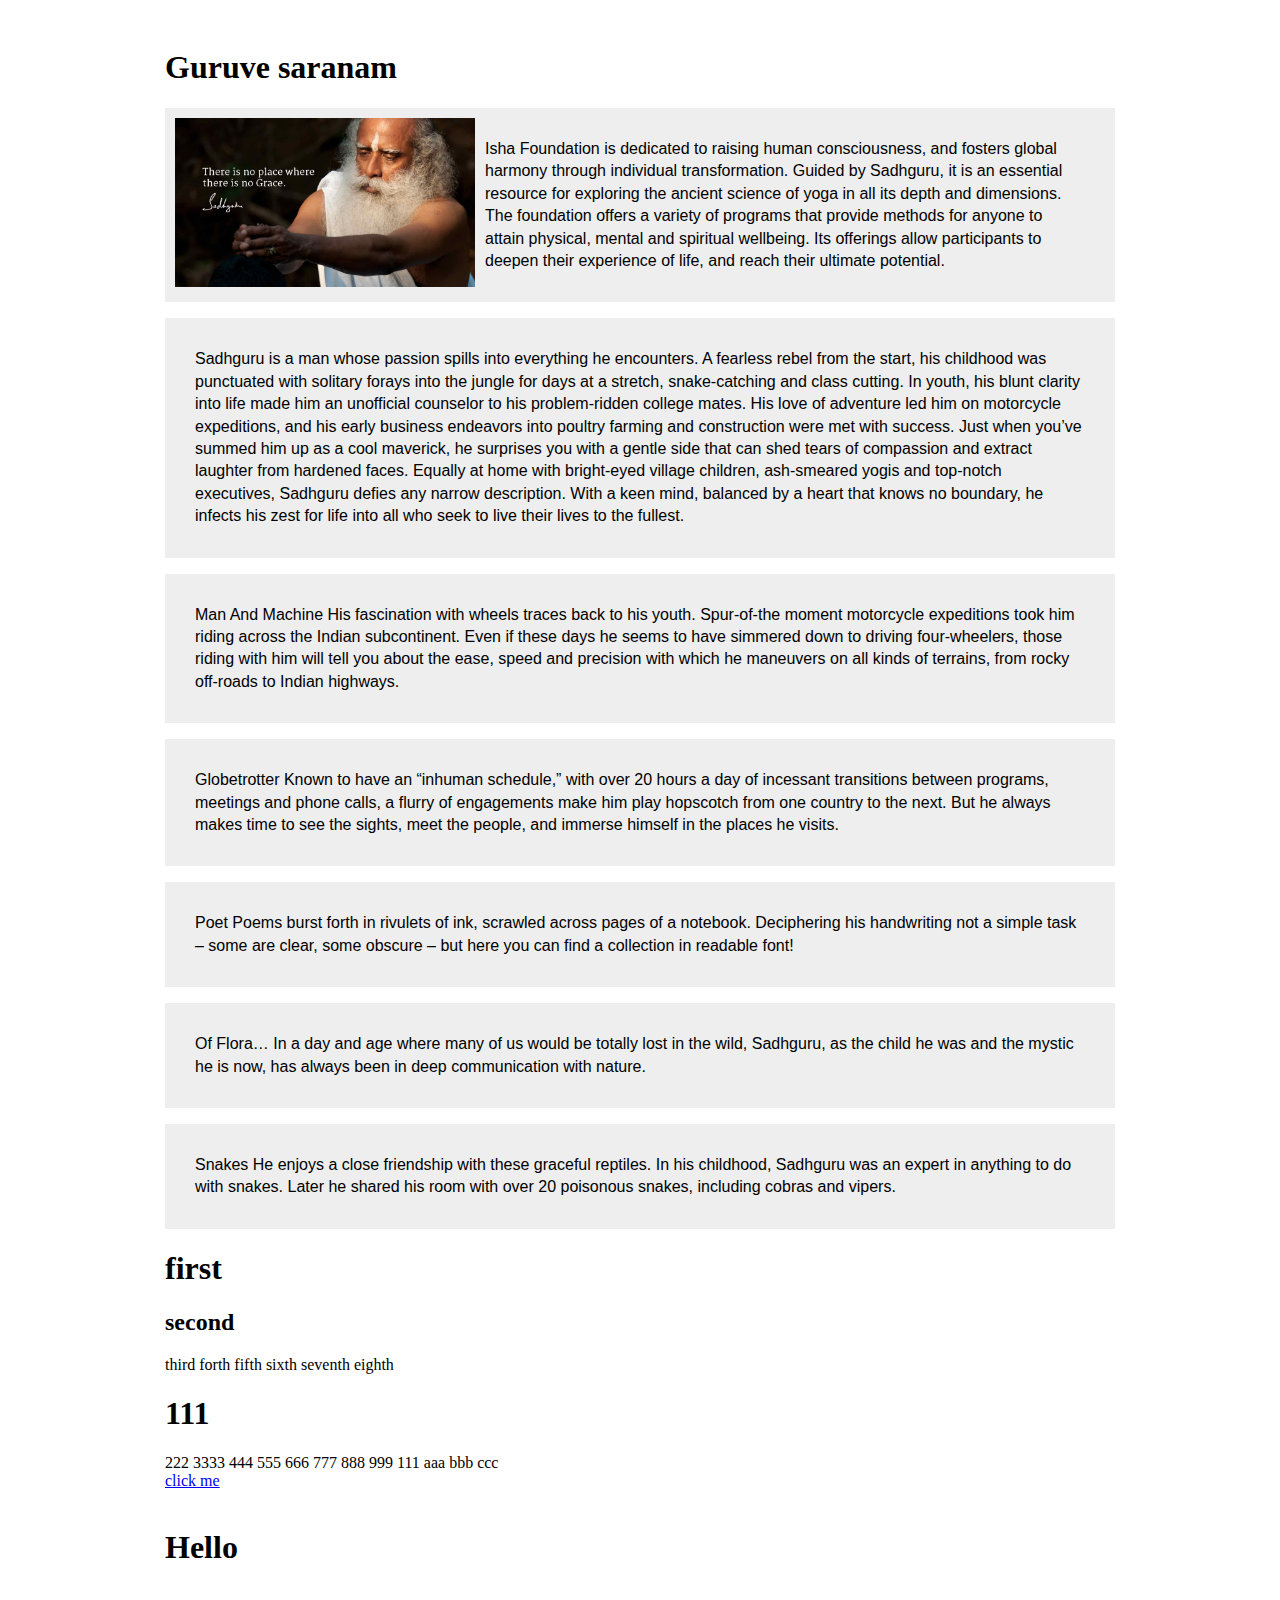
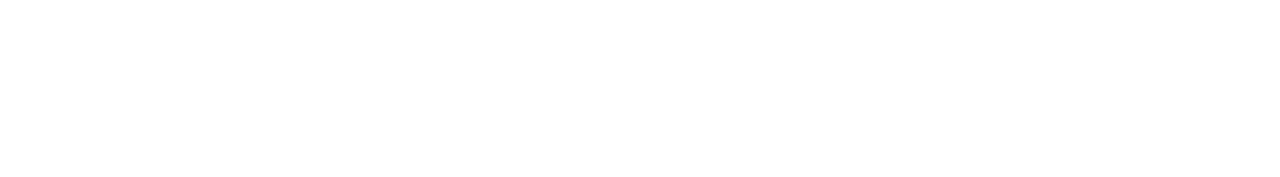
<file: index.html>
<!DOCTYPE html>
<html>
<head>
	<title>Sample css</title>
	<link rel="stylesheet" type="text/css" href="resources/css/styles.css?ts=<?=time()?>&quot">
	


</style>
</head>
<body>
    <div class="wrapper">
	 <div > 
		<h1 id="header">Guruve saranam</h1>
	</div>
        <img src="resources/pictures/guru1.jpeg.jpg" />
<!--    <div id="paragraph1">-->
    

	<p>Isha Foundation is dedicated to raising human consciousness, and fosters global harmony through individual transformation. Guided by Sadhguru, it is an essential resource for exploring the ancient science of yoga in all its depth and dimensions. The foundation offers a variety of programs that provide methods for anyone to attain physical, mental and spiritual wellbeing. Its offerings allow participants to deepen their experience of life, and reach their ultimate potential.</p>

	<p>
    Sadhguru is a man whose passion spills into everything he encounters. A fearless rebel from the start, his childhood was punctuated with solitary forays into the jungle for days at a stretch, snake-catching and class cutting. In youth, his blunt clarity into life made him an unofficial counselor to his problem-ridden college mates. His love of adventure led him on motorcycle expeditions, and his early business endeavors into poultry farming and construction were met with success. Just when you’ve summed him up as a cool maverick, he surprises you with a gentle side that can shed tears of compassion and extract laughter from hardened faces. Equally at home with bright-eyed village children, ash-smeared yogis and top-notch executives, Sadhguru defies any narrow description. With a keen mind, balanced by a heart that knows no boundary, he infects his zest for life into all who seek to live their lives to the fullest.
        </p>
        <p>

	Man And Machine
	His fascination with wheels traces back to his youth. Spur-of-the moment motorcycle expeditions took him riding across the Indian subcontinent. Even if these days he seems to have simmered down to driving four-wheelers, those riding with him will tell you about the ease, speed and precision with which he maneuvers on all kinds of terrains, from rocky off-roads to Indian highways.
        </p>
<p>
	Globetrotter
	Known to have an “inhuman schedule,” with over 20 hours a day of incessant transitions between programs, meetings and phone calls, a flurry of engagements make him play hopscotch from one country to the next. But he always makes time to see the sights, meet the people, and immerse himself in the places he visits.
        </p>
<p>
	Poet
	Poems burst forth in rivulets of ink, scrawled across pages of a notebook. Deciphering his handwriting not a simple task – some are clear, some obscure – but here you can find a collection in readable font!
        </p>
<p>
	Of Flora…
	In a day and age where many of us would be totally lost in the wild, Sadhguru, as the child he was and the mystic he is now, has always been in deep communication with nature.
        </p>
        <p>

	Snakes
	He enjoys a close friendship with these graceful reptiles. In his childhood, Sadhguru was an expert in anything to do with snakes. Later he shared his room with over 20 poisonous snakes, including cobras and vipers.
        </p>

<!--    </div>-->
<!--
	<div id="all">
		<h1>Heading 1</h1>
		<span>Name:Rajinikanth</span>
		<span> movie:2.0</span>
		<span>Relese: jan 2018</span>

		<h1>Heading 2</h1>
		<span>Name:Rajinikanth</span>
		<span> movie:Kala</span>
		<span>Relese: Apr 2018</span> 

	</div>
-->





	<h1 class="block">first </h1>
	<h2 class="block">second</h2>
	<span>third</span>
	<span>forth</span>
	<span>fifth</span>
	<span>sixth</span>
	<span>seventh</span>
	<span>eighth</span>


	<h1>111 </h1>
	<span class="inline">222</span>
	<span class="inline">3333</span>
	<span class="inline">444</span>
	<span class="inline">555</span>
    <span class="inline">666</span>
	<span class="inline">777</span>
	<span class="inline">888</span>
	<span class="inline">999</span>
    <span class="inline">111</span>
	<span class="inline">aaa</span>
	<span class="inline">bbb</span>
	<span class="inline">ccc</span>
    

	

<!--
<div id="anc1">
	
<a href="#">Link1</a>
<a href="#">Link2</a>
<a href="#">Link3</a>
<a href="#">Link4</a>
</div>
    <div class="box">
    I am inside box
    </div>

    <br>
    <p>
    hai
        
    
    </p>
    <div>
    
    </div>
    
-->
    <br>
    <div>
    <a href="#" class="button">click me</a>
    </div>
    <br>
    
    
<!--      <div class="box">-->
    <div id="ddd">
          <H1 class=p1>
    Hello
          </h1>      
    
    
    </div>
    
<!--    </div>-->
  <br>
  <br>
  <br>
    <br>
  <br>
  <br>
    <br>
  <br>
  <br>
    

    
    
    
    </div>

</body>
</html>
</file>
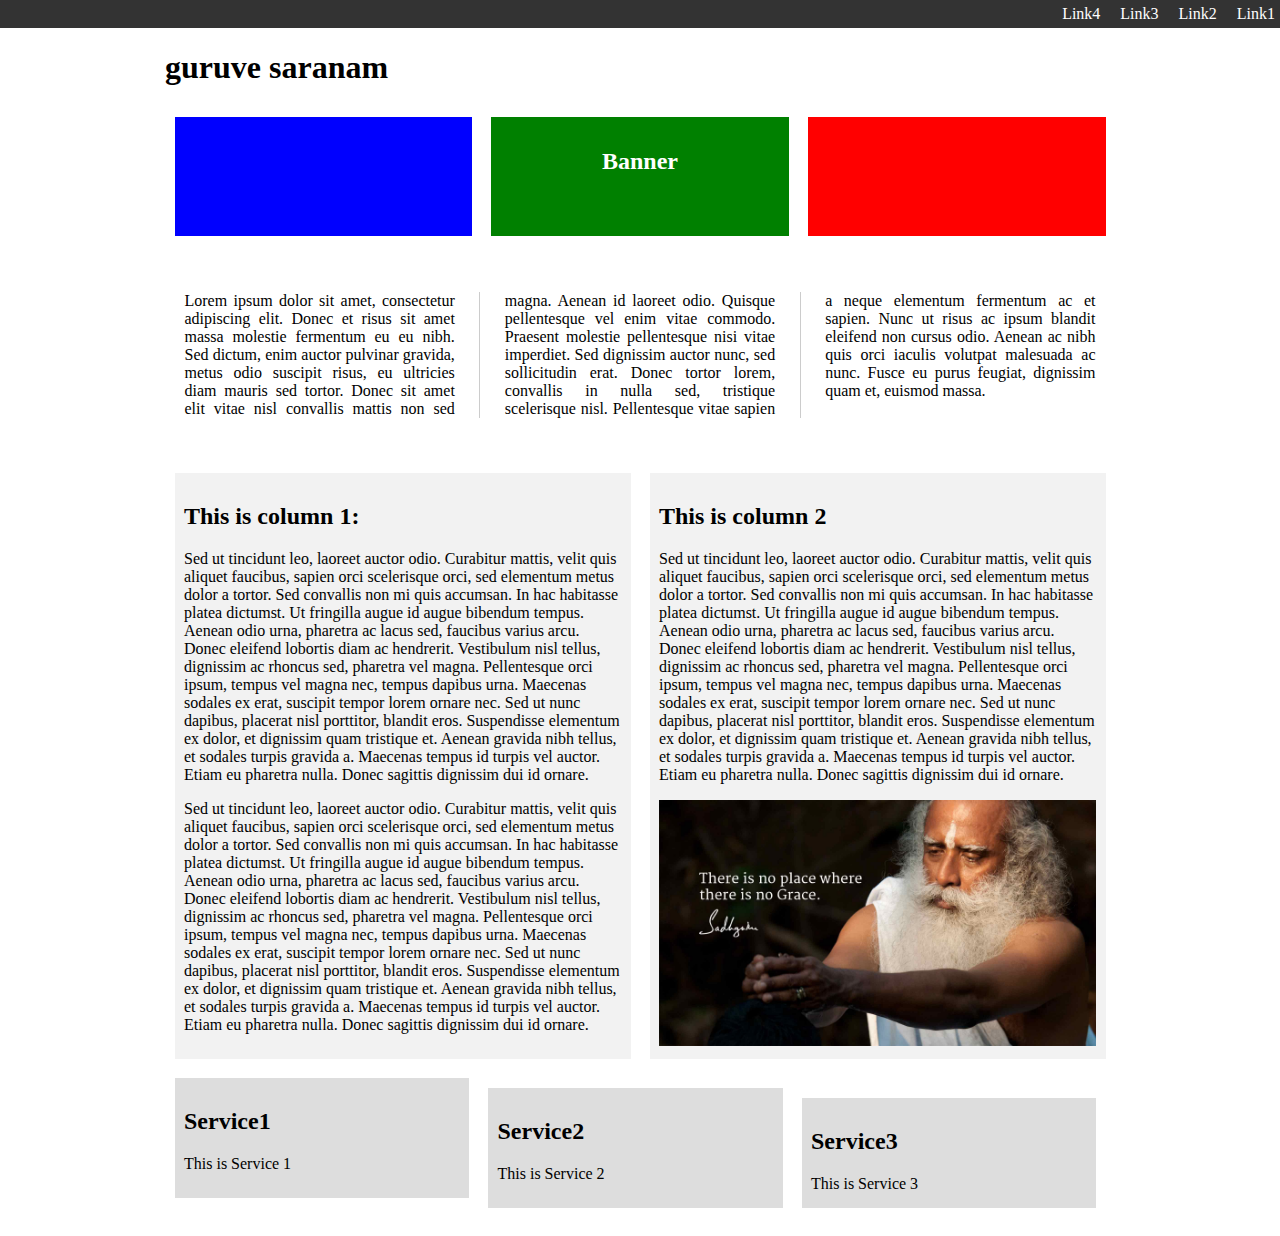
<file: page2.html>
<!DOCTYPE html>
<html>
<head>
	<title>Sample css</title>
	<link rel="stylesheet" type="text/css" href="resources/css/style2.css?ts=<?=time()?>&quot"/>
	
</head>
<body>
        <nav>
        <a href="#">Link1</a>
        <a href="#">Link2</a>
        <a href="#">Link3</a>
        <a href="#">Link4</a>
        
        </nav>
    <div class="wrapper">
        <div class="subwrapper">
        <h1>guruve saranam</h1>
        <div class="box1">
        <div class="red box"></div>
        <div class="green box"></div>
        <div class="blue box"></div>
            <h2>Banner</h2>            
        </div>
                      
        <div class="context">
            <p>
        Lorem ipsum dolor sit amet, consectetur adipiscing elit. Donec et risus sit amet massa molestie fermentum eu eu nibh. Sed dictum, enim auctor pulvinar gravida, metus odio suscipit risus, eu ultricies diam mauris sed tortor. Donec sit amet elit vitae nisl convallis mattis non sed magna. Aenean id laoreet odio. Quisque pellentesque vel enim vitae commodo. Praesent molestie pellentesque nisi vitae imperdiet. Sed dignissim auctor nunc, sed sollicitudin erat. Donec tortor lorem, convallis in nulla sed, tristique scelerisque nisl. Pellentesque vitae sapien a neque elementum fermentum ac et sapien. Nunc ut risus ac ipsum blandit eleifend non cursus odio. Aenean ac nibh quis orci iaculis volutpat malesuada ac nunc. Fusce eu purus feugiat, dignissim quam et, euismod massa.
            </p>
        
        </div>
        <div class="coloum">
            <section>
            <h2> This is column 1:</h2>
                <p>
                Sed ut tincidunt leo, laoreet auctor odio. Curabitur mattis, velit quis aliquet faucibus, sapien orci scelerisque orci, sed elementum metus dolor a tortor. Sed convallis non mi quis accumsan. In hac habitasse platea dictumst. Ut fringilla augue id augue bibendum tempus. Aenean odio urna, pharetra ac lacus sed, faucibus varius arcu. Donec eleifend lobortis diam ac hendrerit. Vestibulum nisl tellus, dignissim ac rhoncus sed, pharetra vel magna. Pellentesque orci ipsum, tempus vel magna nec, tempus dapibus urna. Maecenas sodales ex erat, suscipit tempor lorem ornare nec. Sed ut nunc dapibus, placerat nisl porttitor, blandit eros. Suspendisse elementum ex dolor, et dignissim quam tristique et. Aenean gravida nibh tellus, et sodales turpis gravida a. Maecenas tempus id turpis vel auctor. Etiam eu pharetra nulla. Donec sagittis dignissim dui id ornare.</p>
                <p>Sed ut tincidunt leo, laoreet auctor odio. Curabitur mattis, velit quis aliquet faucibus, sapien orci scelerisque orci, sed elementum metus dolor a tortor. Sed convallis non mi quis accumsan. In hac habitasse platea dictumst. Ut fringilla augue id augue bibendum tempus. Aenean odio urna, pharetra ac lacus sed, faucibus varius arcu. Donec eleifend lobortis diam ac hendrerit. Vestibulum nisl tellus, dignissim ac rhoncus sed, pharetra vel magna. Pellentesque orci ipsum, tempus vel magna nec, tempus dapibus urna. Maecenas sodales ex erat, suscipit tempor lorem ornare nec. Sed ut nunc dapibus, placerat nisl porttitor, blandit eros. Suspendisse elementum ex dolor, et dignissim quam tristique et. Aenean gravida nibh tellus, et sodales turpis gravida a. Maecenas tempus id turpis vel auctor. Etiam eu pharetra nulla. Donec sagittis dignissim dui id ornare.</p>
            </section> 
            <aside>
            <h2>This is column 2</h2>
                <p>Sed ut tincidunt leo, laoreet auctor odio. Curabitur mattis, velit quis aliquet faucibus, sapien orci scelerisque orci, sed elementum metus dolor a tortor. Sed convallis non mi quis accumsan. In hac habitasse platea dictumst. Ut fringilla augue id augue bibendum tempus. Aenean odio urna, pharetra ac lacus sed, faucibus varius arcu. Donec eleifend lobortis diam ac hendrerit. Vestibulum nisl tellus, dignissim ac rhoncus sed, pharetra vel magna. Pellentesque orci ipsum, tempus vel magna nec, tempus dapibus urna. Maecenas sodales ex erat, suscipit tempor lorem ornare nec. Sed ut nunc dapibus, placerat nisl porttitor, blandit eros. Suspendisse elementum ex dolor, et dignissim quam tristique et. Aenean gravida nibh tellus, et sodales turpis gravida a. Maecenas tempus id turpis vel auctor. Etiam eu pharetra nulla. Donec sagittis dignissim dui id ornare.</p>
                <img src="resources/pictures/guru1.jpeg.jpg" width="100%">
        </div>
            </aside>
        
        </div>
        <div class="servicebox">
         <div class="service">
            <h2>Service1</h2>
            <p>This is Service 1</p>
        </div>
         <div class="service">
            <h2>Service2</h2>
            <p>This is Service 2</p>
        </div>
         <div class="service">
            <h2>Service3</h2>
            <p>This is Service 3</p>
        </div>
        </div>
        
    
                </div>
</body>
</html>
</file>
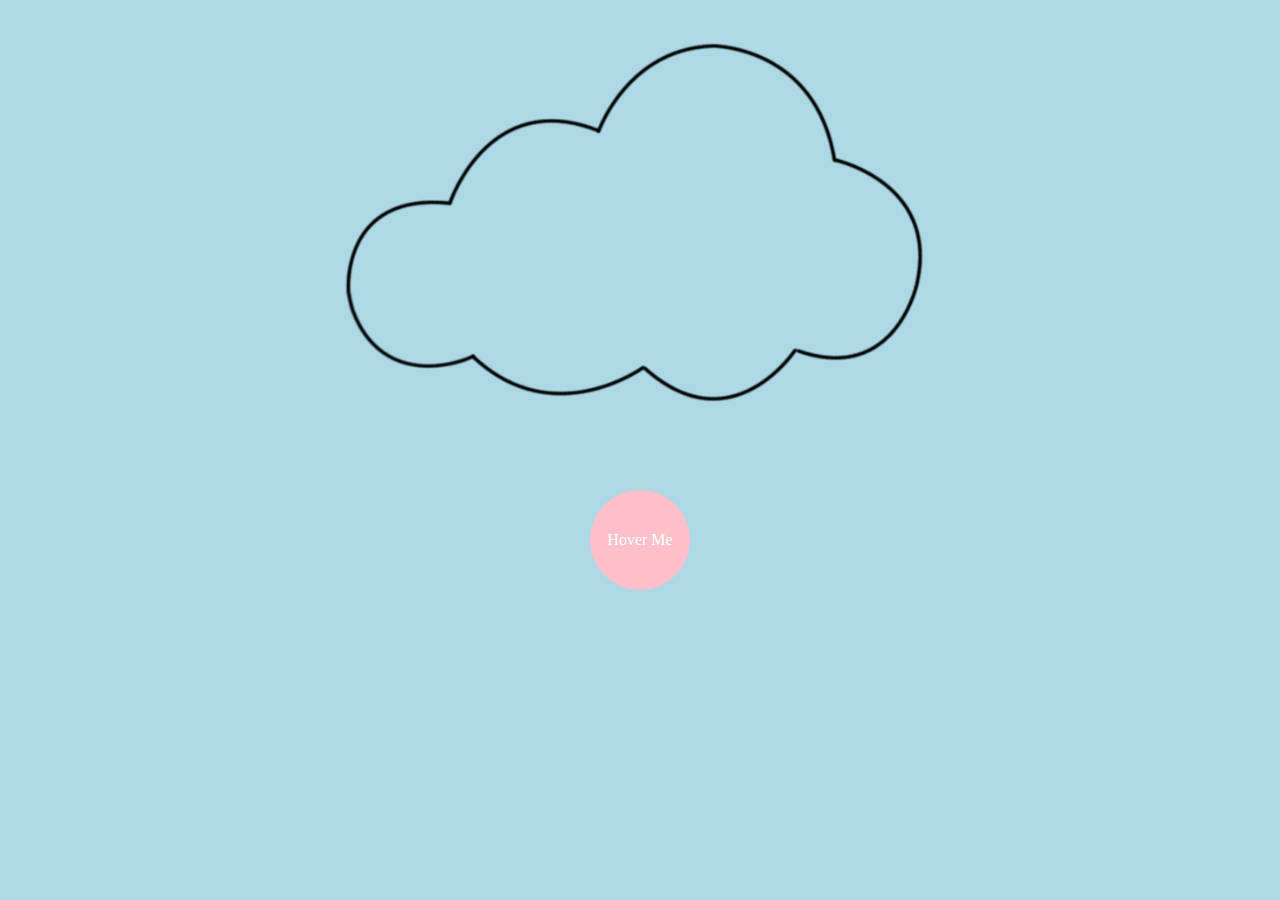
<file: resources/HTML/animation.html>
<html>
<head>
<link href="../css/animation.css" rel="stylesheet" type="text/css"> 
</head>
    <body>
        <div class="wrapper">
            <img src="../pictures/cloud.png" width="50%">
            <div class="circle">Hover Me</div>    
        
        
        
        
        
        
        </div>
    
    </body>
</html>
</file>
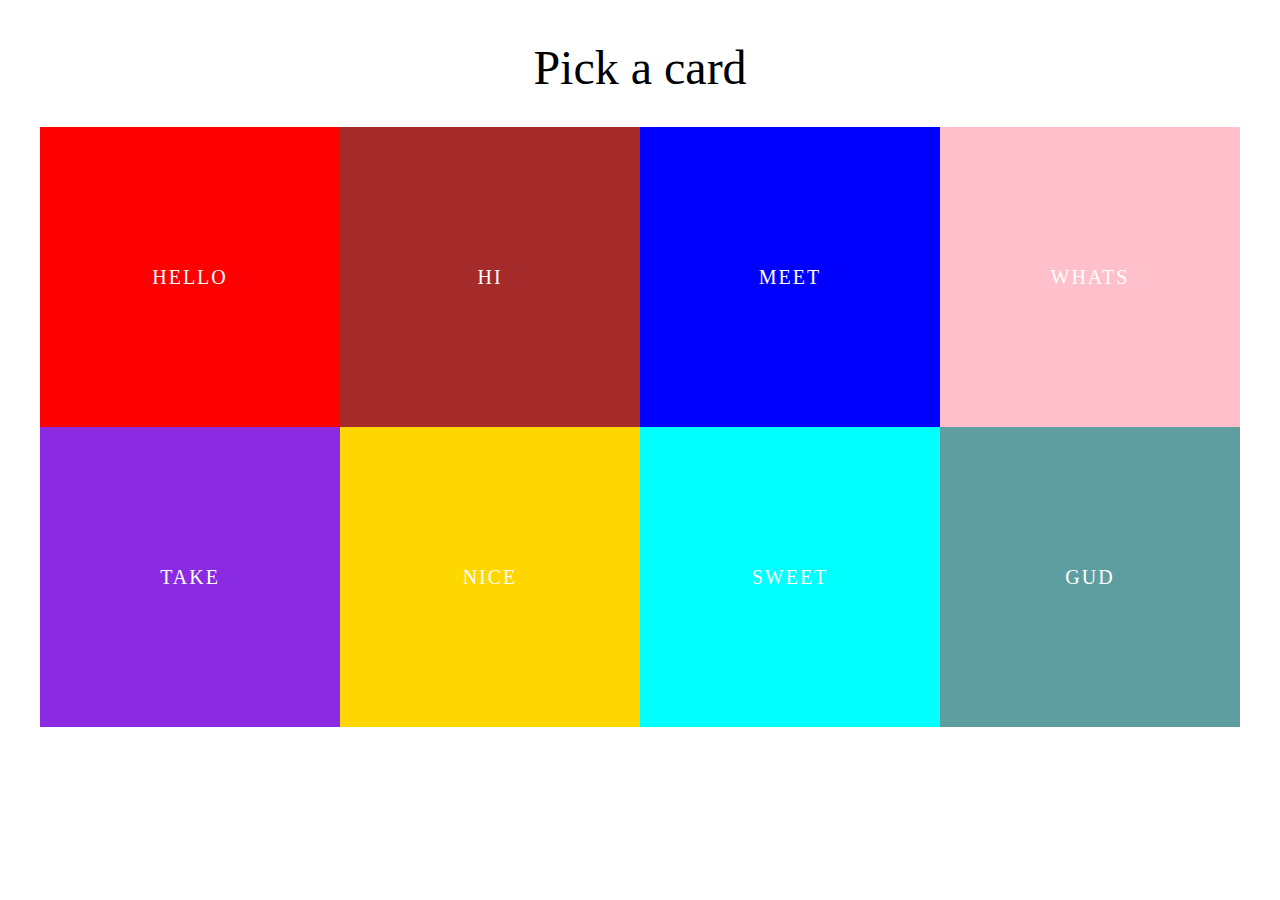
<file: resources/HTML/fliping-card.html>
<!DOCTYPE HTML>
<head>
<link href="../css/fliping-card.css" rel="stylesheet" type="text/css">
    
</head>
<body>
<div class="wrapper">
    <h1>Pick a card</h1>
    <ul class="panels">
    <li>
        <div class="front" style="background:red">Hello</div>    
        <div class="back" style="background:red">World</div>    
    </li>
        <li>
        <div class="front" style="background:brown">Hi</div>    
        <div class="back" style="background:brown">Brother</div>    
    </li>
          <li>
        <div class="front" style="background:blue">Meet</div>    
        <div class="back" style="background:blue">U</div>    
    </li>
        <li>
        <div class="front" style="background:pink">Whats</div>    
        <div class="back" style="background:pink">Up!</div>    
    </li>
          <li>
        <div class="front" style="background:blueviolet">Take</div>    
        <div class="back" style="background:blueviolet">Care</div>    
    </li>
        <li>
        <div class="front" style="background:gold">Nice</div>    
        <div class="back" style="background:gold">Meeting</div>    
    </li>
          <li>
        <div class="front" style="background: aqua">Sweet</div>    
        <div class="back" style="background:aqua">Night</div>    
    </li>
        <li>
        <div class="front" style="background: cadetblue">Gud</div>    
        <div class="back" style="background:cadetblue">Day</div>    
    </li>
    
    </ul>
</div>


</body>
</file>
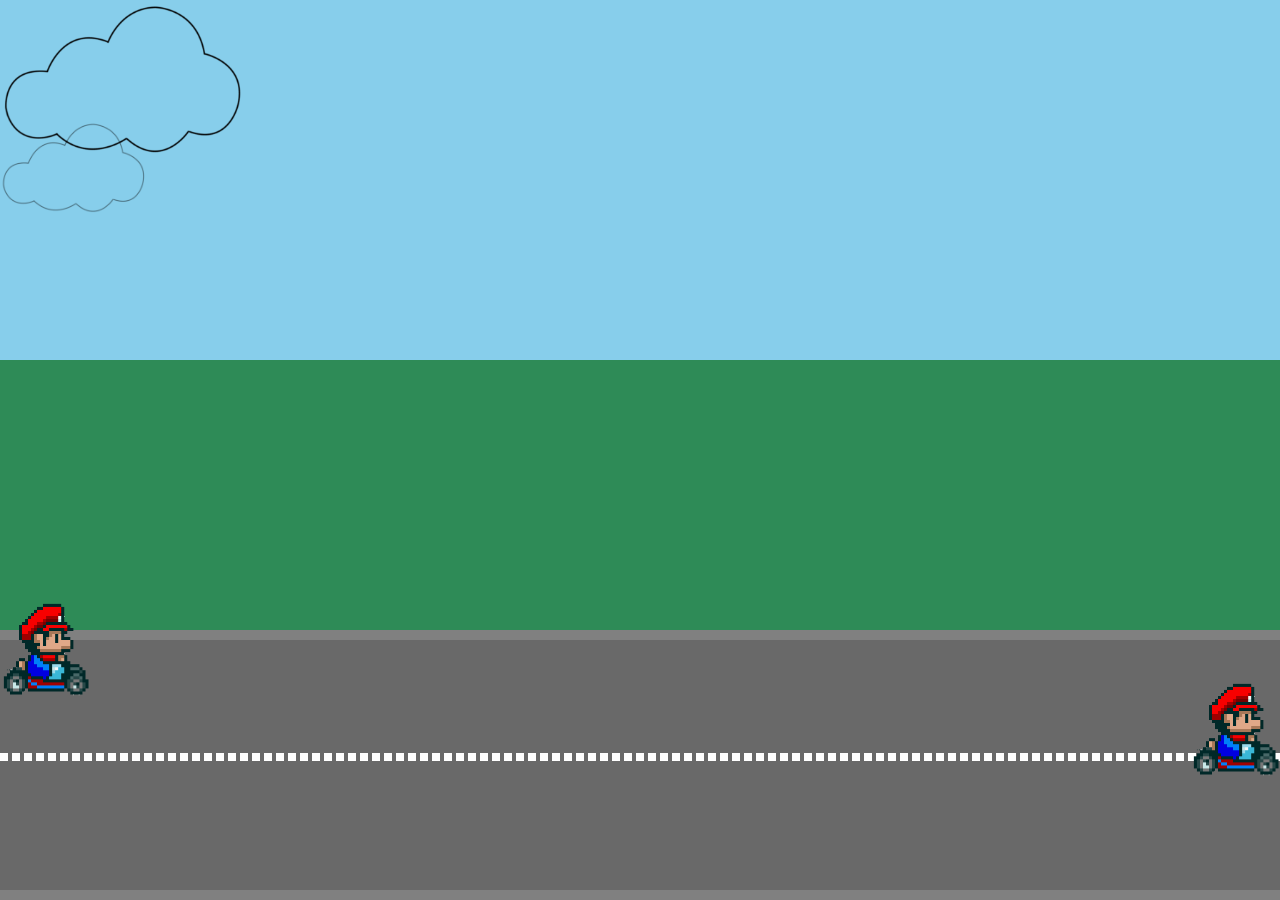
<file: resources/HTML/frames.html>
<html>
<head>
<link href="../css/frames.css" type="text/css" rel="stylesheet">   
</head>
    <body>
    <div class="sky">
        <img class="cloud" src="../pictures/cloud.png" >    
        <img class="cloud" src="../pictures/cloud.png">    
        
    </div>
    <div class="grass"></div>
    <div class="road">
        <div class="lines"></div>
        <img class="mario1" src="../pictures/mario.png" >
        <img class="mario2" src="../pictures/mario.png" >
    </div>
    
    </body>
</html>
</file>
<file: resources/css/styles.css>
.wrapper{
    background: #fff;
    max-width: 950px;
    margin: 0 auto;
    padding: 20px;
}


p{
    padding: 30px;
    background-color: #eee;
    font-family: arial;
    line-height: 1.4em;
}
img{
    width: 300px;
    float: left;
    margin: 10px;
}
</file>
<file: resources/css/style2.css>
.wrapper{
    background: #fff;
    max-width: 950px;
    margin: 0 auto;
    padding: 20px;
    
}
.red{
    background: red;
    float: right;
}
.green{
    background: green;
    float: right;
    margin-left: 110px;
}
.blue{
    background: blue;
    float: right;
}
.box{
    width: 29.33%;
    height: 100px;
    margin: 1%;
    padding: 1%;

}
.box1{
    position: relative;
}
.box1 h2{
    position: absolute;
    left: 0;
    top: 40px;
    margin: 0;
    width: 100%;
    text-align: center;
    color: #fff;
    
    
}


.box1:after{
    content: "";
    display: block;
    clear: both;
    
}


.context{
    padding: 10px;
    clear: left;
    margin: 20px 1%;
   
    
}
.context p{
    -webkit-column-count:3;
    column-count:3;
    -webkit-column-gap: 50px;
    column-gap: 50px;
    -webkit-column-rule: 1px solid #ccc;
    column-rule: 1px solid #ccc;
    text-align: justify;
}

section, aside{
    float: left;
    width: 46%;
    padding: 1%;
    margin: 1%;
    background: #f2f2f2;
}
.coloum:after{
    content: "";
    display: block;
    
}
.subwrapper:after{
    content: "";
    display: block;
    clear: both;
    
}
.service h2 .service p{
    margin: 10px 0;
    color:#999;
    text-align: center;
}
.service{
    float: left;
    background: #ddd;
    width: 29%;
    padding: 1%;
    margin: 1%;
    position: relative;
}

.service:nth-child(2){
    top: 10px;
}
.service:nth-child(3){
    top: 20px;
}
.service:nth-child(4){
    top: 30px;
}
.servicebox{
    max-height: 150px;
    overflow: hidden;
    
    
}


nav a{
    text-decoration: none;
    margin: 0 10px;
    float: right;
    color: #fff;
    
 }
nav a:hover{
    color: aqua;
}
nav{
    position: fixed;
    background: #333;
    padding: 5px;
    top: 0;
    width: 100%;
    left: 0;
    z-index: 1;
    
}

nav:after{
    content: "";
    display: block;
    clear: both;
    
}
</file>
<file: resources/css/animation.css>
body{
    background: lightblue;
    text-align: center;
}
.wrapper{
    width: 100%;
    padding: 20px;
    box-sizing: border-box;
}
img{
   // transform: rotate(-90deg) translateY(50px) scale(1.5);
}
.circle{
    width: 100px;
    padding: 50px 0;
    line-height: 0;
    margin: 60px auto;
    color: #fff;
    background:pink;
    border-radius: 50px;
    cursor:pointer;
    transition: 5s,transform .5s  ease;
}
.circle:hover{
    background: salmon;
    color: gold;
    transform: rotate(360deg);
}
</file>
<file: resources/css/fliping-card.css>
.wrapper{
    width: 100%;
    max-width: 1200px;
    margin: 40px auto;
}
h1{
/*    color: #fff;*/
    font-weight: normal;
    text-align: center;
    font-size: 48px;    
}
.panels{
    list-style-type: none;
    padding: 0;   
}
.panels li{
    position: relative;
    width: 25%;
    margin: 0;
    display: block;
    box-sizing: border-box;
    float: left;
}
.panels li div{
    width: 100%;
    padding: 50% 0;
    text-align: center;
    color: #fff;
    font-size: 20px;
    text-transform: uppercase;
    letter-spacing: 2px;
    line-height: 0;
    cursor: pointer;
}
.panels div.back{
    transform: rotateY(90deg);
}
.panels div.front{
    position: absolute;
}
.panels  li:hover div.front{
    animation: twist .2s ease-in forwards ;
}
.panels  li:hover div.back{
    animation: twist .2s .2s ease-out forwards reverse;
}

@keyframes twist{
    0% {transform: rotateY(0deg)}
    100%{transform: rotateY(90deg)}
}
</file>
<file: resources/css/frames.css>
html, body{
    height: 100%;
    width: 100%;
    overflow: hidden;
    margin: 0;
}
.sky,.grass,.road{
    position: relative;
}
.sky{
    height: 40%;
    background: skyblue;
}
.cloud{
    position: absolute;
}
.cloud:nth-child(1){
    width: 150px;
    top: 120px;
    opacity: .5;
    animation: wind 80s linear infinite reverse;
}
.cloud:nth-child(2){
    width: 250px;
    top:0;
    animation: wind 50s linear infinite reverse;
}
.grass{
    height: 30%;
    background: seagreen;
}
.road{
    height: 30%;
    background: dimgray;
    box-sizing: border-box;
    border-top: 10px solid gray;
    border-bottom: 10px solid gray;
    width: 100%;
}
.lines{
    box-sizing: border-box;
    border: 4px dashed #fff;
    height: 0%;
    width: 100%;
    position: absolute;
    top: 45%;
}


.mario1{
    width: 90px;
    position: absolute;
    top: -40px;
    left: 0;
    animation-name: running;
    animation-duration: 2s;
    animation-fill-mode: both;
    animation-iteration-count: infinite;
    animation-direction: alternate;
}

/*//KEYFRAMES//*/
@keyframes running{
    from{transform: translateX(-200px)}
    to{transform: translateX(1400px)}
}

.mario2{
    width: 90px;
    position: absolute;
    top: 40px;
    right: 0;
/*
    animation-name: running2;
    animation-duration: 5s;
    animation-fill-mode: both;
    animation-iteration-count: infinite;
*/
    animation: running2 5s infinite linear,
               jump 0.3s 1.2s ease;
}

@keyframes running2{
    from{transform: translateX(200px) scaleX(-1)}
    to{transform: translateX(-1400px) scaleX(-1)}
}
@keyframes wind{
    from{left:-300px}
    to{left: 100%}
}
@keyframes jump{
    0%{top:-40px}
    50%{top:-60px}
    100%{top:-40px}
}
</file>
